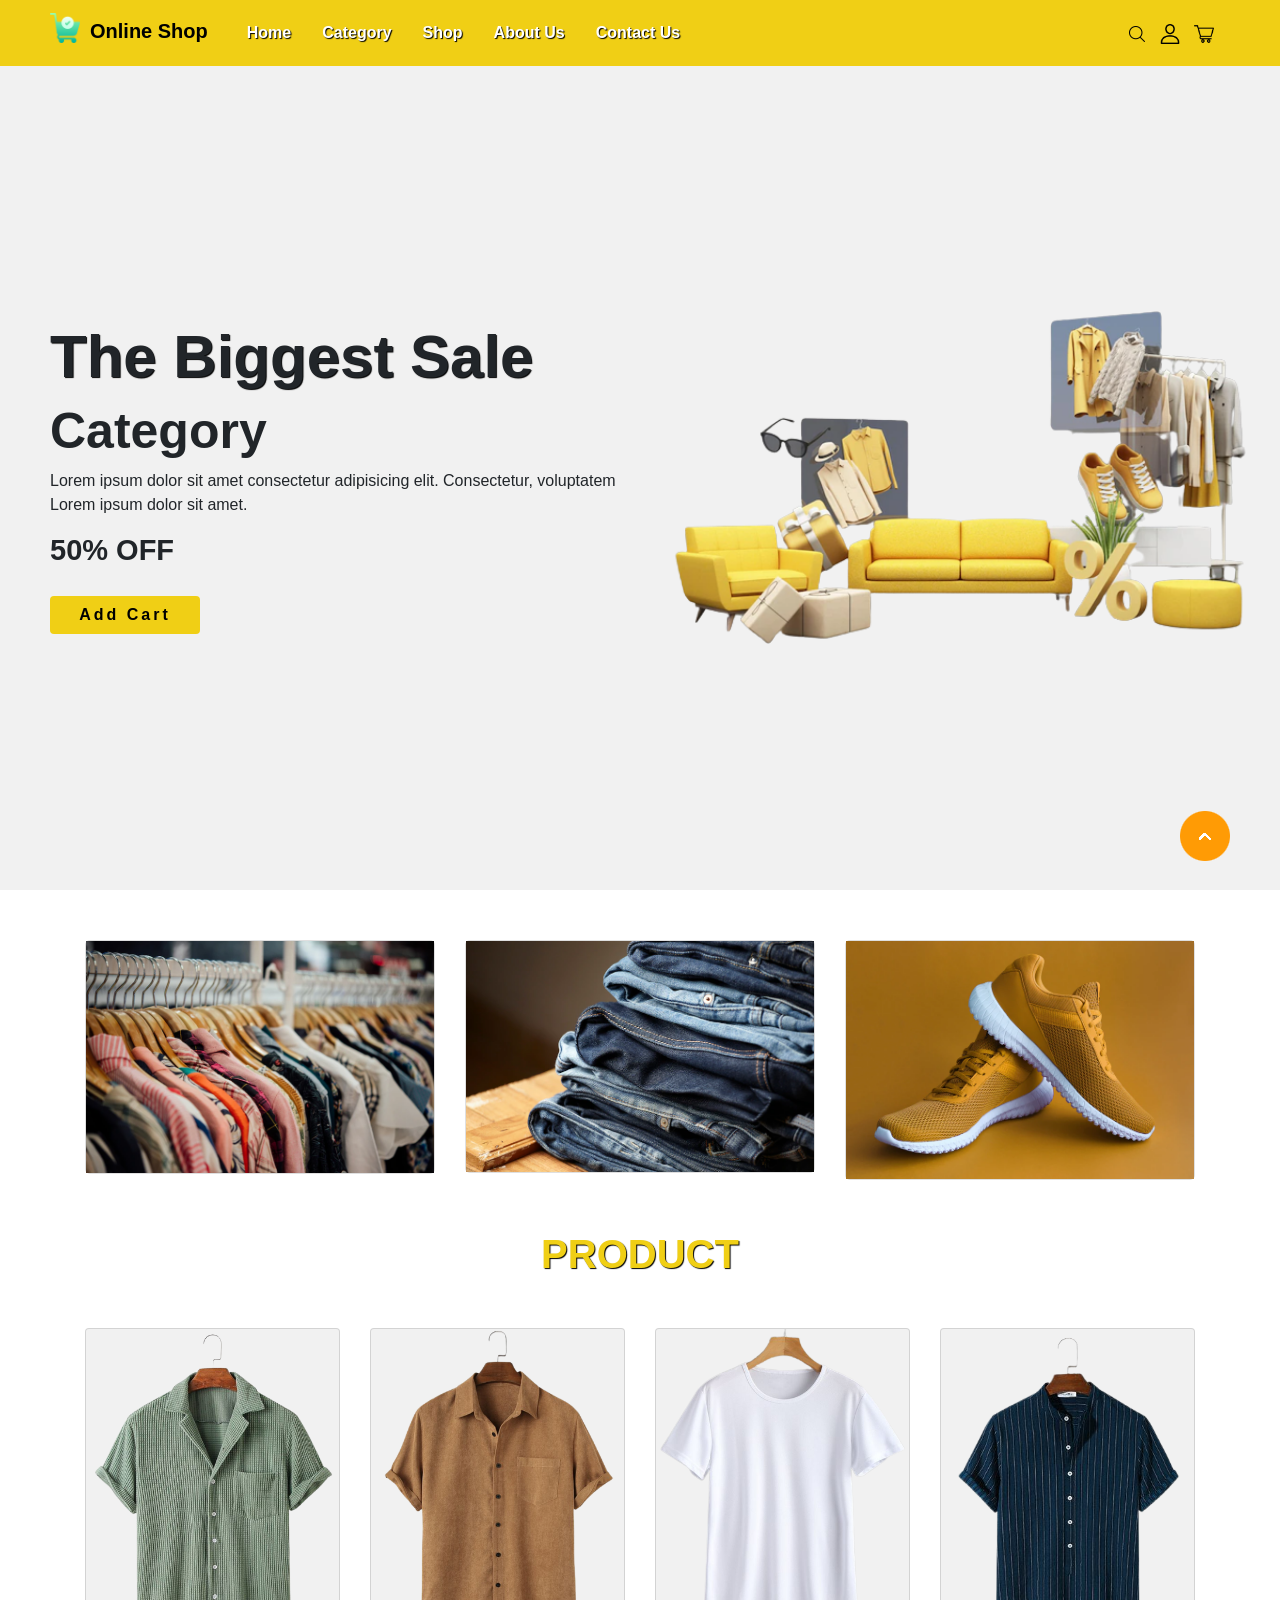
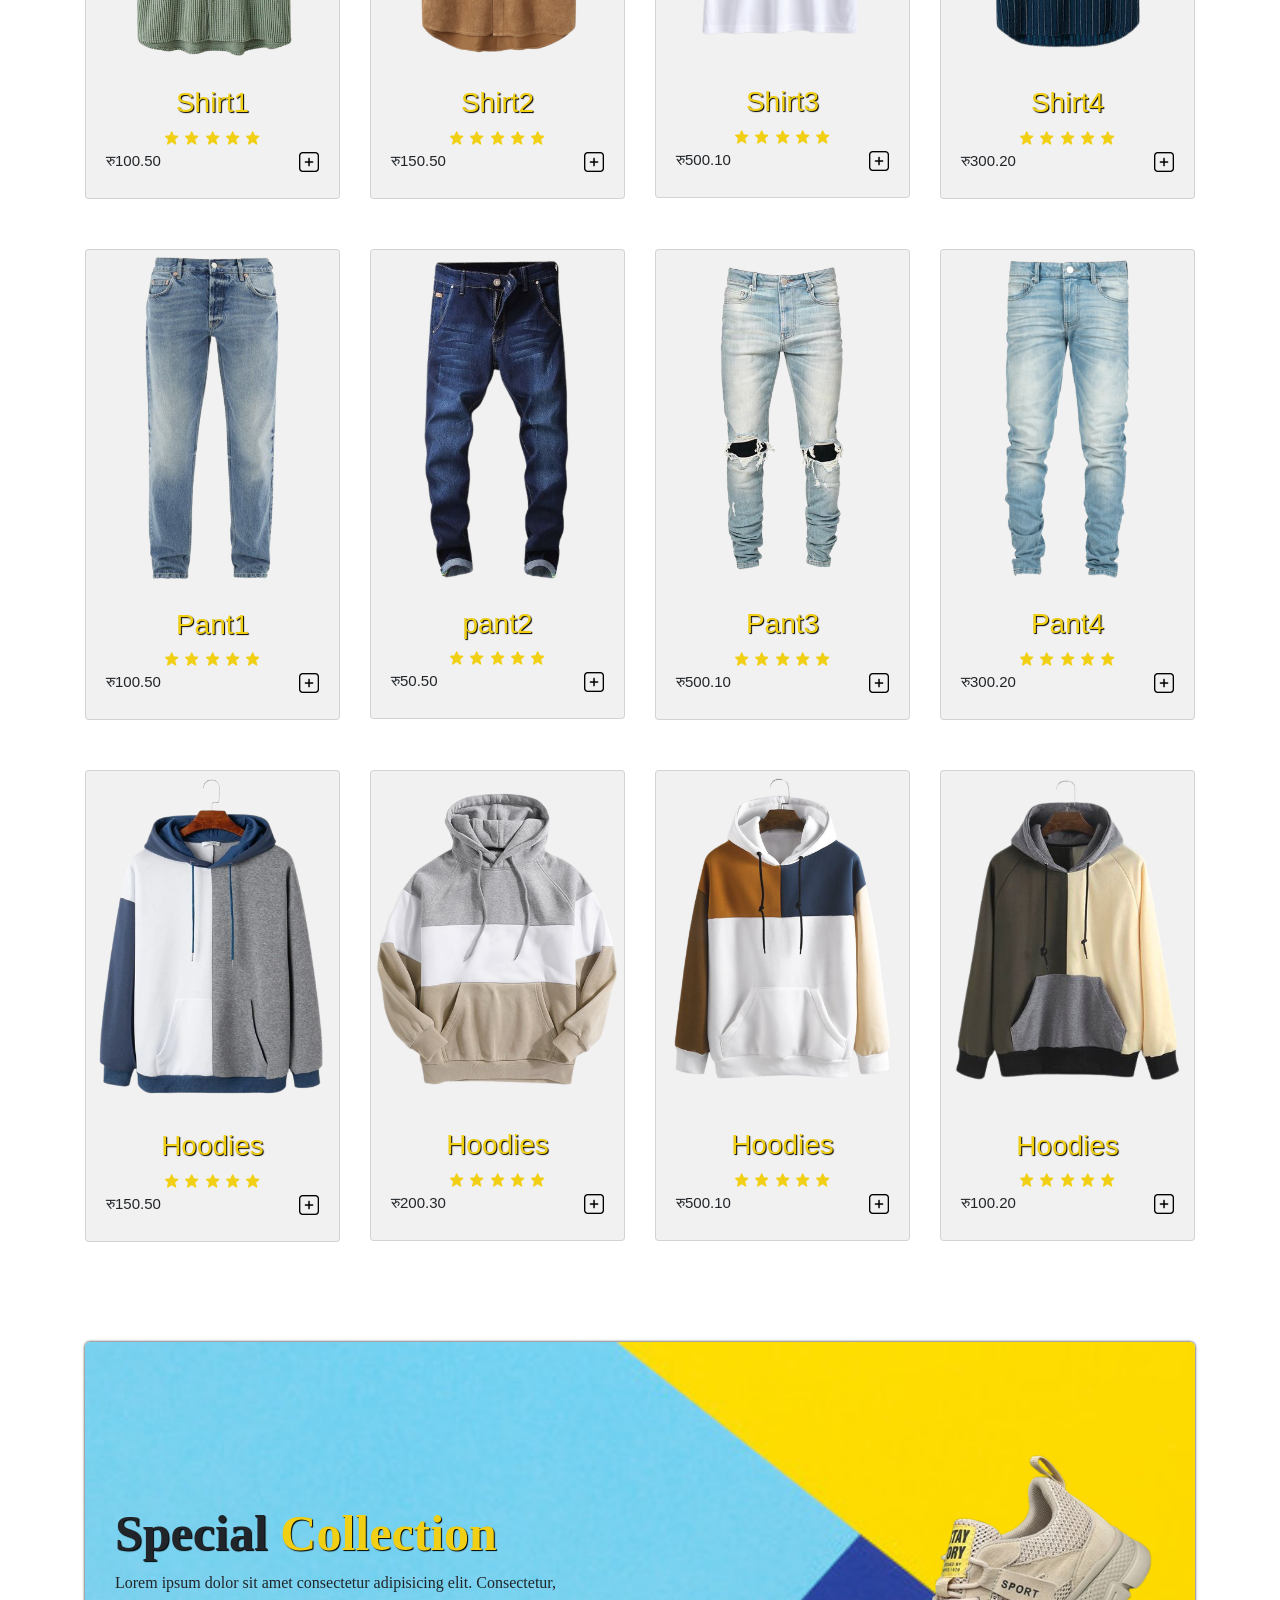
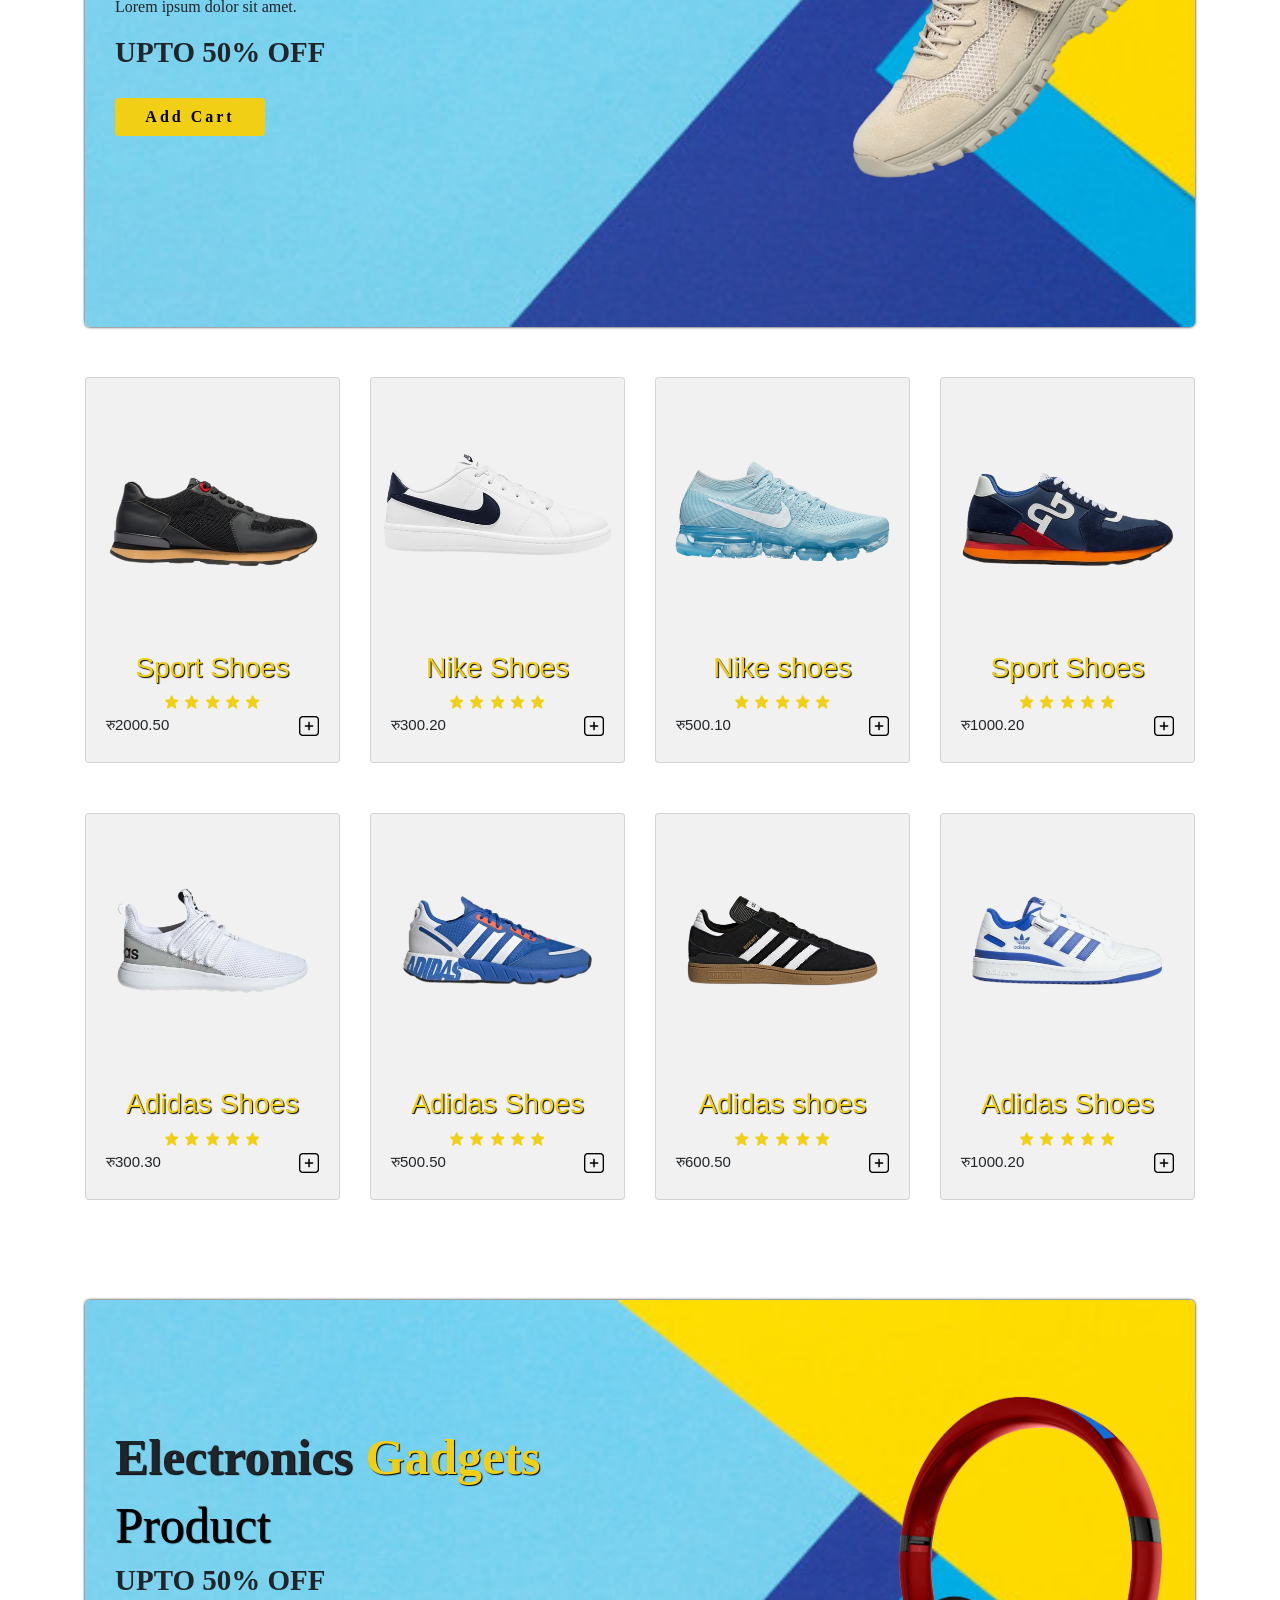
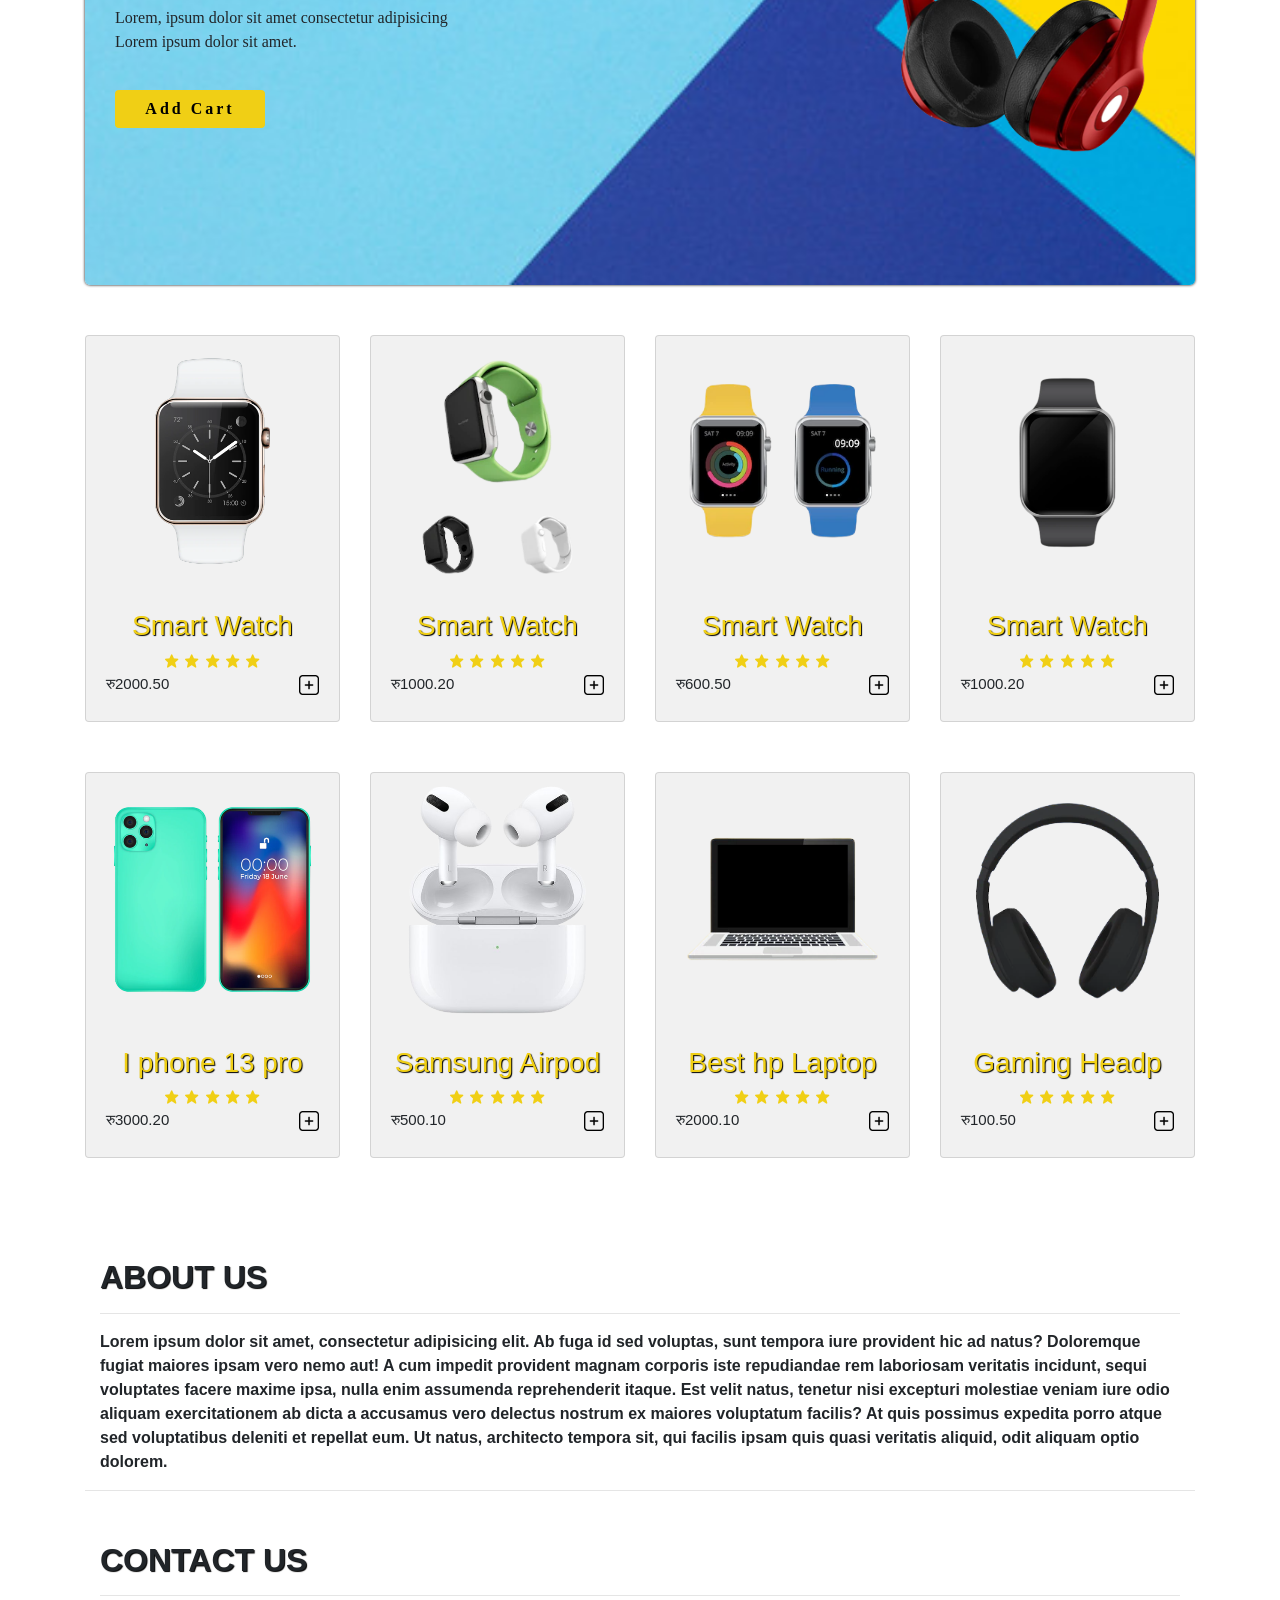
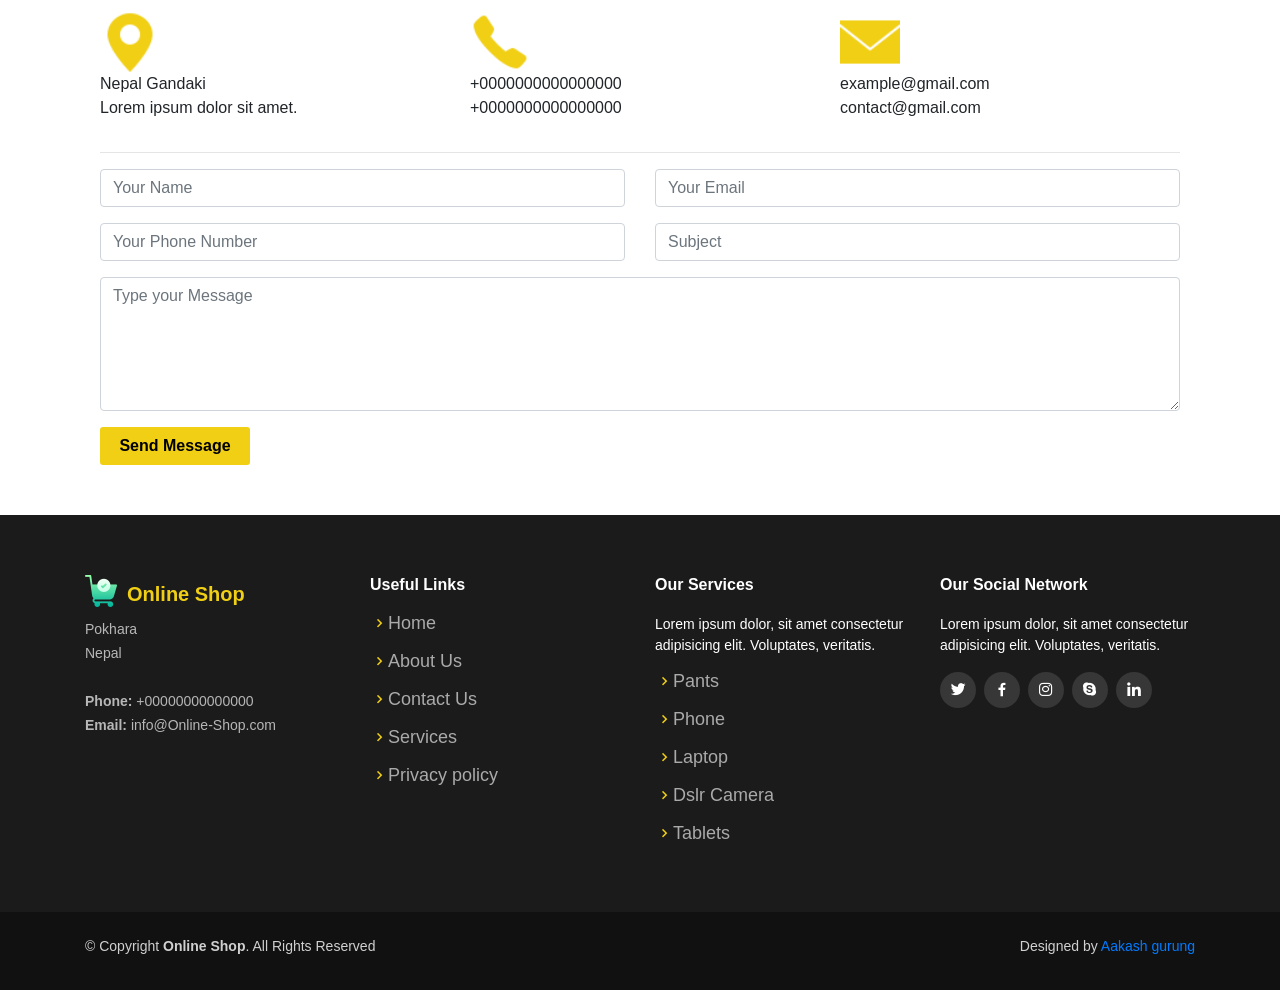
<file: online-shop/index.html>
<!DOCTYPE html>
<html lang="en">
<head>
    <meta charset="UTF-8">
    <meta http-equiv="X-UA-Compatible" content="IE=edge">
    <meta name="viewport" content="width=device-width, initial-scale=1.0">
    <title>Online Shop</title>
    <link rel="shortcut icon" type="image" href="logo.png">
    <link rel="stylesheet" href="style.css">
    <!-- bootstrap links -->
    <link rel="stylesheet" href="https://cdn.jsdelivr.net/npm/bootstrap@4.0.0/dist/css/bootstrap.min.css" integrity="sha384-Gn5384xqQ1aoWXA+058RXPxPg6fy4IWvTNh0E263XmFcJlSAwiGgFAW/dAiS6JXm" crossorigin="anonymous">
    <script src="https://code.jquery.com/jquery-3.2.1.slim.min.js" integrity="sha384-KJ3o2DKtIkvYIK3UENzmM7KCkRr/rE9/Qpg6aAZGJwFDMVNA/GpGFF93hXpG5KkN" crossorigin="anonymous"></script>
<script src="https://cdn.jsdelivr.net/npm/popper.js@1.12.9/dist/umd/popper.min.js" integrity="sha384-ApNbgh9B+Y1QKtv3Rn7W3mgPxhU9K/ScQsAP7hUibX39j7fakFPskvXusvfa0b4Q" crossorigin="anonymous"></script>
<script src="https://cdn.jsdelivr.net/npm/bootstrap@4.0.0/dist/js/bootstrap.min.js" integrity="sha384-JZR6Spejh4U02d8jOt6vLEHfe/JQGiRRSQQxSfFWpi1MquVdAyjUar5+76PVCmYl" crossorigin="anonymous"></script>

    <!-- bootstrap links -->
    <!-- fonts links -->
    <link rel="preconnect" href="https://fonts.googleapis.com">
<link rel="preconnect" href="https://fonts.gstatic.com" crossorigin>
<link href="https://fonts.googleapis.com/css2?family=Roboto+Mono&display=swap" rel="stylesheet">
    <!-- fonts links -->
    <!-- icons links -->
    <link href='https://unpkg.com/boxicons@2.1.2/css/boxicons.min.css' rel='stylesheet'>
    <!-- icons links -->
</head>
<body>

    <!-- navbar -->
    <nav class="navbar navbar-expand-md" id="navbar">
  <!-- Brand -->
  <a class="navbar-brand" href="#" id="logo"><img src="logo.png" alt="" width="30px" style="margin-bottom: 10px; margin-right: 10px;">Online Shop</a>

  <!-- Toggler/collapsibe Button -->
  <button class="navbar-toggler" type="button" data-toggle="collapse" data-target="#collapsibleNavbar">
    <span><img src="menu.png" alt="" width="20px"></span>
  </button>

  <!-- Navbar links -->
  <div class="collapse navbar-collapse" id="collapsibleNavbar">
    <ul class="navbar-nav">
      <li class="nav-item">
        <a class="nav-link" href="#">Home</a>
      </li>
      <li class="nav-item">
        <a class="nav-link" href="#">Category</a>
      </li>
      <li class="nav-item">
        <a class="nav-link" href="#">Shop</a>
      </li>
      <li class="nav-item">
        <a class="nav-link" href="#">About Us</a>
      </li>
      <li class="nav-item">
        <a class="nav-link" href="#">Contact Us</a>
      </li>
    </ul>
    
  </div>
  <div class="icons">
    <img src="search.png" alt="" width="16px">
    <img src="user.png" alt="" width="20px">
    <img src="shopping-cart (3).png" alt="" width="20px">
  </div>
</nav>

    <!-- navbar -->
    
     <!-- home section -->
     <section class="home" id="home" >

        <div class="content">
            <h3>The Biggest Sale
            </h3>
            <h2>Category <span class="changecontent"></span></h2>
            <p>Lorem ipsum dolor sit amet consectetur adipisicing elit. Consectetur, voluptatem
                <br>Lorem ipsum dolor sit amet.
            </p>
            <h5>50% OFF</h5>
            <a href="#" class="btn">Add Cart</a>
            
        </div>
        <div class="img">
            <img src="background.png" alt="">
        </div>
      </section>
      <!-- home section -->

      <!-- cards -->
      <div class="container" style="margin-top: 50px;">
        <div class="row" id="t-cards">
            <div class="col-md-4 py-3 py-md-0">
                <div class="card">
                    <img src="img1.png" alt="">
                </div>
            </div>
            <div class="col-md-4 py-3 py-md-0">
                <div class="card">
                    <img src="img2.png" alt="">
                </div>
            </div>
            <div class="col-md-4 py-3 py-md-0">
                <div class="card">
                    <img src="img3.png" alt="">
                </div>
            </div>
        </div>
      </div>
      <!-- cards -->






      <!-- product cards -->
      <div class="container" id="product-cards">
      <h1  class="text-center">PRODUCT</h1>
        <div class="row" style="margin-top: 50px;">
          <div class="col-md-3 py-3 py-md-0">
            <div class="card">
              <img src="shirt1.png" alt="">
               <div class="overlay">
                <button type="button" class="btn btn-secondary" title="Quick Shop"><i><img src="views.png" alt="" width="30px"></i></button>
                <button type="button" class="btn btn-secondary" title="Add to Wishlist"><i><img src="heart.png" alt="" width="30px"></i></button>
                <button type="button" class="btn btn-secondary" title="Add to Cart"><i><img src="add carts.png" alt="" width="30px"></i></button>
               </div>
              <div class="card-body">
                <h3 class="text-center">Shirt1</h3>
                <div class="star text-center">
                  <i class='bx bxs-star checked'></i>
                  <i class='bx bxs-star checked'></i>
                  <i class='bx bxs-star checked'></i>
                  <i class='bx bxs-star checked'></i>
                  <i class='bx bxs-star checked'></i>
                </div>
                <h5>रु100.50 <span><i><img src="add.png" alt="" width="20px"></i></span></h5>
              </div>
            </div>
          </div>
          <div class="col-md-3 py-3 py-md-0">
            <div class="card">
              <img src="shirt2.png" alt="">
               <div class="overlay">
                <button type="button" class="btn btn-secondary" title="Quick Shop"><i><img src="views.png" alt="" width="30px"></i></button>
                <button type="button" class="btn btn-secondary" title="Add to Wishlist"><i><img src="heart.png" alt="" width="30px"></i></button>
                <button type="button" class="btn btn-secondary" title="Add to Cart"><i><img src="add carts.png" alt="" width="30px"></i></button>
               </div>
              <div class="card-body">
                <h3 class="text-center">Shirt2</h3>
                <div class="star text-center">
                  <i class='bx bxs-star checked'></i>
                  <i class='bx bxs-star checked'></i>
                  <i class='bx bxs-star checked'></i>
                  <i class='bx bxs-star checked'></i>
                  <i class='bx bxs-star checked'></i>
                </div>
                <h5>रु150.50 <span><i><img src="add.png" alt="" width="20px"></i></span></h5>
              </div>
            </div>
          </div>
          <div class="col-md-3 py-3 py-md-0">
            <div class="card">
              <img src="shirt3.png" alt="">
               <div class="overlay">
                <button type="button" class="btn btn-secondary" title="Quick Shop"><i><img src="views.png" alt="" width="30px"></i></button>
                <button type="button" class="btn btn-secondary" title="Add to Wishlist"><i><img src="heart.png" alt="" width="30px"></i></button>
                <button type="button" class="btn btn-secondary" title="Add to Cart"><i><img src="add carts.png" alt="" width="30px"></i></button>
               </div>
              <div class="card-body">
                <h3 class="text-center">Shirt3</h3>
                <div class="star text-center">
                  <i class='bx bxs-star checked'></i>
                  <i class='bx bxs-star checked'></i>
                  <i class='bx bxs-star checked'></i>
                  <i class='bx bxs-star checked'></i>
                  <i class='bx bxs-star checked'></i>
                </div>
                <h5>रु500.10 <span><i><img src="add.png" alt="" width="20px"></i></span></h5>
              </div>
            </div>
          </div>
          <div class="col-md-3 py-3 py-md-0">
            <div class="card">
              <img src="shirt4.png" alt="">
               <div class="overlay">
                <button type="button" class="btn btn-secondary" title="Quick Shop"><i><img src="views.png" alt="" width="30px"></i></button>
                <button type="button" class="btn btn-secondary" title="Add to Wishlist"><i><img src="heart.png" alt="" width="30px"></i></button>
                <button type="button" class="btn btn-secondary" title="Add to Cart"><i><img src="add carts.png" alt="" width="30px"></i></button>
               </div>
              <div class="card-body">
                <h3 class="text-center">Shirt4</h3>
                <div class="star text-center">
                  <i class='bx bxs-star checked'></i>
                  <i class='bx bxs-star checked'></i>
                  <i class='bx bxs-star checked'></i>
                  <i class='bx bxs-star checked'></i>
                  <i class='bx bxs-star checked'></i>
                </div>
                <h5>रु300.20 <span><i><img src="add.png" alt="" width="20px"></i></span></h5>
              </div>
            </div>
          </div>
        </div>


        <div class="row" style="margin-top: 50px;">
          <div class="col-md-3 py-3 py-md-0">
            <div class="card">
              <img src="pant1.png" alt="">
               <div class="overlay">
                <button type="button" class="btn btn-secondary" title="Quick Shop"><i><img src="views.png" alt="" width="30px"></i></button>
                <button type="button" class="btn btn-secondary" title="Add to Wishlist"><i><img src="heart.png" alt="" width="30px"></i></button>
                <button type="button" class="btn btn-secondary" title="Add to Cart"><i><img src="add carts.png" alt="" width="30px"></i></button>
               </div>
              <div class="card-body">
                <h3 class="text-center">Pant1</h3>
                <div class="star text-center">
                  <i class='bx bxs-star checked'></i>
                  <i class='bx bxs-star checked'></i>
                  <i class='bx bxs-star checked'></i>
                  <i class='bx bxs-star checked'></i>
                  <i class='bx bxs-star checked'></i>
                </div>
                <h5>रु100.50 <span><i><img src="add.png" alt="" width="20px"></i></span></h5>
              </div>
            </div>
          </div>
          <div class="col-md-3 py-3 py-md-0">
            <div class="card">
              <img src="pant2.png" alt="">
               <div class="overlay">
                <button type="button" class="btn btn-secondary" title="Quick Shop"><i><img src="views.png" alt="" width="30px"></i></button>
                <button type="button" class="btn btn-secondary" title="Add to Wishlist"><i><img src="heart.png" alt="" width="30px"></i></button>
                <button type="button" class="btn btn-secondary" title="Add to Cart"><i><img src="add carts.png" alt="" width="30px"></i></button>
               </div>
              <div class="card-body">
                <h3 class="text-center">pant2</h3>
                <div class="star text-center">
                  <i class='bx bxs-star checked'></i>
                  <i class='bx bxs-star checked'></i>
                  <i class='bx bxs-star checked'></i>
                  <i class='bx bxs-star checked'></i>
                  <i class='bx bxs-star checked'></i>
                </div>
                <h5>रु50.50 <span><i><img src="add.png" alt="" width="20px"></i></span></h5>
              </div>
            </div>
          </div>
          <div class="col-md-3 py-3 py-md-0">
            <div class="card">
              <img src="pant3.png" alt="">
               <div class="overlay">
                <button type="button" class="btn btn-secondary" title="Quick Shop"><i><img src="views.png" alt="" width="30px"></i></button>
                <button type="button" class="btn btn-secondary" title="Add to Wishlist"><i><img src="heart.png" alt="" width="30px"></i></button>
                <button type="button" class="btn btn-secondary" title="Add to Cart"><i><img src="add carts.png" alt="" width="30px"></i></button>
               </div>
              <div class="card-body">
                <h3 class="text-center">Pant3</h3>
                <div class="star text-center">
                  <i class='bx bxs-star checked'></i>
                  <i class='bx bxs-star checked'></i>
                  <i class='bx bxs-star checked'></i>
                  <i class='bx bxs-star checked'></i>
                  <i class='bx bxs-star checked'></i>
                </div>
                <h5>रु500.10 <span><i><img src="add.png" alt="" width="20px"></i></span></h5>
              </div>
            </div>
          </div>
          <div class="col-md-3 py-3 py-md-0">
            <div class="card">
              <img src="pant4.png" alt="">
               <div class="overlay">
                <button type="button" class="btn btn-secondary" title="Quick Shop"><i><img src="views.png" alt="" width="30px"></i></button>
                <button type="button" class="btn btn-secondary" title="Add to Wishlist"><i><img src="heart.png" alt="" width="30px"></i></button>
                <button type="button" class="btn btn-secondary" title="Add to Cart"><i><img src="add carts.png" alt="" width="30px"></i></button>
               </div>
              <div class="card-body">
                <h3 class="text-center">Pant4</h3>
                <div class="star text-center">
                  <i class='bx bxs-star checked'></i>
                  <i class='bx bxs-star checked'></i>
                  <i class='bx bxs-star checked'></i>
                  <i class='bx bxs-star checked'></i>
                  <i class='bx bxs-star checked'></i>
                </div>
                <h5>रु300.20 <span><i><img src="add.png" alt="" width="20px"></i></span></h5>
              </div>
            </div>
          </div>
        </div>

        <div class="row" style="margin-top: 50px;">
          <div class="col-md-3 py-3 py-md-0">
            <div class="card">
              <img src="h1.png" alt="">
               <div class="overlay">
                <button type="button" class="btn btn-secondary" title="Quick Shop"><i><img src="views.png" alt="" width="30px"></i></button>
                <button type="button" class="btn btn-secondary" title="Add to Wishlist"><i><img src="heart.png" alt="" width="30px"></i></button>
                <button type="button" class="btn btn-secondary" title="Add to Cart"><i><img src="add carts.png" alt="" width="30px"></i></button>
               </div>
              <div class="card-body">
                <h3 class="text-center">Hoodies</h3>
                <div class="star text-center">
                  <i class='bx bxs-star checked'></i>
                  <i class='bx bxs-star checked'></i>
                  <i class='bx bxs-star checked'></i>
                  <i class='bx bxs-star checked'></i>
                  <i class='bx bxs-star checked'></i>
                </div>
                <h5>रु150.50 <span><i><img src="add.png" alt="" width="20px"></i></span></h5>
              </div>
            </div>
          </div>
          <div class="col-md-3 py-3 py-md-0">
            <div class="card">
              <img src="h2.png" alt="">
               <div class="overlay">
                <button type="button" class="btn btn-secondary" title="Quick Shop"><i><img src="views.png" alt="" width="30px"></i></button>
                <button type="button" class="btn btn-secondary" title="Add to Wishlist"><i><img src="heart.png" alt="" width="30px"></i></button>
                <button type="button" class="btn btn-secondary" title="Add to Cart"><i><img src="add carts.png" alt="" width="30px"></i></button>
               </div>
              <div class="card-body">
                <h3 class="text-center">Hoodies</h3>
                <div class="star text-center">
                  <i class='bx bxs-star checked'></i>
                  <i class='bx bxs-star checked'></i>
                  <i class='bx bxs-star checked'></i>
                  <i class='bx bxs-star checked'></i>
                  <i class='bx bxs-star checked'></i>
                </div>
                <h5>रु200.30 <span><i><img src="add.png" alt="" width="20px"></i></span></h5>
              </div>
            </div>
          </div>
          <div class="col-md-3 py-3 py-md-0">
            <div class="card">
              <img src="h3.png" alt="">
               <div class="overlay">
                <button type="button" class="btn btn-secondary" title="Quick Shop"><i><img src="views.png" alt="" width="30px"></i></button>
                <button type="button" class="btn btn-secondary" title="Add to Wishlist"><i><img src="heart.png" alt="" width="30px"></i></button>
                <button type="button" class="btn btn-secondary" title="Add to Cart"><i><img src="add carts.png" alt="" width="30px"></i></button>
               </div>
              <div class="card-body">
                <h3 class="text-center">Hoodies</h3>
                <div class="star text-center">
                  <i class='bx bxs-star checked'></i>
                  <i class='bx bxs-star checked'></i>
                  <i class='bx bxs-star checked'></i>
                  <i class='bx bxs-star checked'></i>
                  <i class='bx bxs-star checked'></i>
                </div>
                <h5>रु500.10 <span><i><img src="add.png" alt="" width="20px"></i></span></h5>
              </div>
            </div>
          </div>
          <div class="col-md-3 py-3 py-md-0">
            <div class="card">
              <img src="h4.png" alt="">
               <div class="overlay">
                <button type="button" class="btn btn-secondary" title="Quick Shop"><i><img src="views.png" alt="" width="30px"></i></button>
                <button type="button" class="btn btn-secondary" title="Add to Wishlist"><i><img src="heart.png" alt="" width="30px"></i></button>
                <button type="button" class="btn btn-secondary" title="Add to Cart"><i><img src="add carts.png" alt="" width="30px"></i></button>
               </div>
              <div class="card-body">
                <h3 class="text-center">Hoodies</h3>
                <div class="star text-center">
                  <i class='bx bxs-star checked'></i>
                  <i class='bx bxs-star checked'></i>
                  <i class='bx bxs-star checked'></i>
                  <i class='bx bxs-star checked'></i>
                  <i class='bx bxs-star checked'></i>
                </div>
                <h5>रु100.20 <span><i><img src="add.png" alt="" width="20px"></i></span></h5>
              </div>
            </div>
          </div>
        </div>
      </div>
      <!-- product cards -->
      <!-- banner -->
      <div class="container">
      <section class="banner" id="banner" >

        <div class="banner-content">
            <h1>Special <span>Collection</span></h1>
            <p>Lorem ipsum dolor sit amet consectetur adipisicing elit. Consectetur,
                <br>Lorem ipsum dolor sit amet.
            </p>
            <h5>UPTO 50% OFF</h5>
            <a href="#" class="btn">Add Cart</a>
            
        </div>
        <div class="img">
            <img src="banner-img.png" alt="">
        </div>
      </section>
    </div>
      <!-- banner -->

      <!-- other product -->
      <div class="container" id="product-cards">
        <div class="row" style="margin-top: 50px;">
          <div class="col-md-3 py-3 py-md-0">
            <div class="card">
              <img src="s1.png" alt="">
              <div class="card-body">
                <h3 class="text-center">Sport Shoes</h3>
                <div class="star text-center">
                  <i class='bx bxs-star checked'></i>
                  <i class='bx bxs-star checked'></i>
                  <i class='bx bxs-star checked'></i>
                  <i class='bx bxs-star checked'></i>
                  <i class='bx bxs-star checked'></i>
                </div>
                <h5>रु2000.50 <span><i><img src="add.png" alt="" width="20px"></i></span></h5>
              </div>
            </div>
          </div>
          <div class="col-md-3 py-3 py-md-0">
            <div class="card">
              <img src="s2.png" alt="">
              <div class="card-body">
                <h3 class="text-center">Nike Shoes</h3>
                <div class="star text-center">
                  <i class='bx bxs-star checked'></i>
                  <i class='bx bxs-star checked'></i>
                  <i class='bx bxs-star checked'></i>
                  <i class='bx bxs-star checked'></i>
                  <i class='bx bxs-star checked'></i>
                </div>
                <h5>रु300.20 <span><i><img src="add.png" alt="" width="20px"></i></span></h5>
              </div>
            </div>
          </div>
          <div class="col-md-3 py-3 py-md-0">
            <div class="card">
              <img src="s3.png" alt="">
              <div class="card-body">
                <h3 class="text-center">Nike shoes</h3>
                <div class="star text-center">
                  <i class='bx bxs-star checked'></i>
                  <i class='bx bxs-star checked'></i>
                  <i class='bx bxs-star checked'></i>
                  <i class='bx bxs-star checked'></i>
                  <i class='bx bxs-star checked'></i>
                </div>
                <h5>रु500.10 <span><i><img src="add.png" alt="" width="20px"></i></span></h5>
              </div>
            </div>
          </div>
          <div class="col-md-3 py-3 py-md-0">
            <div class="card">
              <img src="s4.png" alt="">
              <div class="card-body">
                <h3 class="text-center">Sport Shoes</h3>
                <div class="star text-center">
                  <i class='bx bxs-star checked'></i>
                  <i class='bx bxs-star checked'></i>
                  <i class='bx bxs-star checked'></i>
                  <i class='bx bxs-star checked'></i>
                  <i class='bx bxs-star checked'></i>
                </div>
                <h5>रु1000.20 <span><i><img src="add.png" alt="" width="20px"></i></span></h5>
              </div>
            </div>
          </div>
        </div>


        <div class="row" style="margin-top: 50px;">
          <div class="col-md-3 py-3 py-md-0">
            <div class="card">
              <img src="s5.png" alt="">
              <div class="card-body">
                <h3 class="text-center">Adidas Shoes</h3>
                <div class="star text-center">
                  <i class='bx bxs-star checked'></i>
                  <i class='bx bxs-star checked'></i>
                  <i class='bx bxs-star checked'></i>
                  <i class='bx bxs-star checked'></i>
                  <i class='bx bxs-star checked'></i>
                </div>
                <h5>रु300.30 <span><i><img src="add.png" alt="" width="20px"></i></span></h5>
              </div>
            </div>
          </div>
          <div class="col-md-3 py-3 py-md-0">
            <div class="card">
              <img src="s6.png" alt="">
              <div class="card-body">
                <h3 class="text-center">Adidas Shoes</h3>
                <div class="star text-center">
                  <i class='bx bxs-star checked'></i>
                  <i class='bx bxs-star checked'></i>
                  <i class='bx bxs-star checked'></i>
                  <i class='bx bxs-star checked'></i>
                  <i class='bx bxs-star checked'></i>
                </div>
                <h5>रु500.50 <span><i><img src="add.png" alt="" width="20px"></i></span></h5>
              </div>
            </div>
          </div>
          <div class="col-md-3 py-3 py-md-0">
            <div class="card">
              <img src="s7.png" alt="">
              <div class="card-body">
                <h3 class="text-center">Adidas shoes</h3>
                <div class="star text-center">
                  <i class='bx bxs-star checked'></i>
                  <i class='bx bxs-star checked'></i>
                  <i class='bx bxs-star checked'></i>
                  <i class='bx bxs-star checked'></i>
                  <i class='bx bxs-star checked'></i>
                </div>
                <h5>रु600.50 <span><i><img src="add.png" alt="" width="20px"></i></span></h5>
              </div>
            </div>
          </div>
          <div class="col-md-3 py-3 py-md-0">
            <div class="card">
              <img src="s8.png" alt="">
              <div class="card-body">
                <h3 class="text-center">Adidas Shoes</h3>
                <div class="star text-center">
                  <i class='bx bxs-star checked'></i>
                  <i class='bx bxs-star checked'></i>
                  <i class='bx bxs-star checked'></i>
                  <i class='bx bxs-star checked'></i>
                  <i class='bx bxs-star checked'></i>
                </div>
                <h5>रु1000.20 <span><i><img src="add.png" alt="" width="20px"></i></span></h5>
              </div>
            </div>
          </div>
        </div>
      </div>      
      <!-- other product -->

      <!-- banner2 -->
      <div class="container">
        <section class="banner2" id="banner2" >
  
          <div class="banner2-content">
              <h1>Electronics <span>Gadgets</span></h1>
              <h2>Product <span class="bannerchangecontent"></span></h2>
              <h3>UPTO 50% OFF</h3>
              <p>Lorem, ipsum dolor sit amet consectetur adipisicing
                <br>Lorem ipsum dolor sit amet.
              </p>
              <a href="#" class="btn">Add Cart</a>
              
          </div>
          <div class="img">
              <img src="headphone.png" alt="">
          </div>
        </section>
      </div>
      <!-- banner2 -->

      <!-- electronics gadgets cards -->
      <div class="container" id="product-cards">
        <div class="row" style="margin-top: 50px;">
          <div class="col-md-3 py-3 py-md-0">
            <div class="card">
              <div class="overlay">
                <button type="button" class="btn btn-secondary" title="Quick Shop"><i><img src="views.png" alt="" width="30px"></i></button>
                <button type="button" class="btn btn-secondary" title="Add to Wishlist"><i><img src="heart.png" alt="" width="30px"></i></button>
                <button type="button" class="btn btn-secondary" title="Add to Cart"><i><img src="add carts.png" alt="" width="30px"></i></button>
               </div>
              <img src="w1.png" alt="">
              <div class="card-body">
                <h3 class="text-center">Smart Watch</h3>
                <div class="star text-center">
                  <i class='bx bxs-star checked'></i>
                  <i class='bx bxs-star checked'></i>
                  <i class='bx bxs-star checked'></i>
                  <i class='bx bxs-star checked'></i>
                  <i class='bx bxs-star checked'></i>
                </div>
                <h5>रु2000.50 <span><i><img src="add.png" alt="" width="20px"></i></span></h5>
              </div>
            </div>
          </div>
          <div class="col-md-3 py-3 py-md-0">
            <div class="card">
              <div class="overlay">
                <button type="button" class="btn btn-secondary" title="Quick Shop"><i><img src="views.png" alt="" width="30px"></i></button>
                <button type="button" class="btn btn-secondary" title="Add to Wishlist"><i><img src="heart.png" alt="" width="30px"></i></button>
                <button type="button" class="btn btn-secondary" title="Add to Cart"><i><img src="add carts.png" alt="" width="30px"></i></button>
               </div>
              <img src="w2.png" alt="">
              <div class="card-body">
                <h3 class="text-center">Smart Watch</h3>
                <div class="star text-center">
                  <i class='bx bxs-star checked'></i>
                  <i class='bx bxs-star checked'></i>
                  <i class='bx bxs-star checked'></i>
                  <i class='bx bxs-star checked'></i>
                  <i class='bx bxs-star checked'></i>
                </div>
                <h5>रु1000.20 <span><i><img src="add.png" alt="" width="20px"></i></span></h5>
              </div>
            </div>
          </div>
          <div class="col-md-3 py-3 py-md-0">
            <div class="card">
              <div class="overlay">
                <button type="button" class="btn btn-secondary" title="Quick Shop"><i><img src="views.png" alt="" width="30px"></i></button>
                <button type="button" class="btn btn-secondary" title="Add to Wishlist"><i><img src="heart.png" alt="" width="30px"></i></button>
                <button type="button" class="btn btn-secondary" title="Add to Cart"><i><img src="add carts.png" alt="" width="30px"></i></button>
               </div>
              <img src="w3.png" alt="">
              <div class="card-body">
                <h3 class="text-center">Smart Watch</h3>
                <div class="star text-center">
                  <i class='bx bxs-star checked'></i>
                  <i class='bx bxs-star checked'></i>
                  <i class='bx bxs-star checked'></i>
                  <i class='bx bxs-star checked'></i>
                  <i class='bx bxs-star checked'></i>
                </div>
                <h5>रु600.50 <span><i><img src="add.png" alt="" width="20px"></i></span></h5>
              </div>
            </div>
          </div>
          <div class="col-md-3 py-3 py-md-0">
            <div class="card">
              <div class="overlay">
                <button type="button" class="btn btn-secondary" title="Quick Shop"><i><img src="views.png" alt="" width="30px"></i></button>
                <button type="button" class="btn btn-secondary" title="Add to Wishlist"><i><img src="heart.png" alt="" width="30px"></i></button>
                <button type="button" class="btn btn-secondary" title="Add to Cart"><i><img src="add carts.png" alt="" width="30px"></i></button>
               </div>
              <img src="smart watch.png" alt="">
              <div class="card-body">
                <h3 class="text-center">Smart Watch</h3>
                <div class="star text-center">
                  <i class='bx bxs-star checked'></i>
                  <i class='bx bxs-star checked'></i>
                  <i class='bx bxs-star checked'></i>
                  <i class='bx bxs-star checked'></i>
                  <i class='bx bxs-star checked'></i>
                </div>
                <h5>रु1000.20 <span><i><img src="add.png" alt="" width="20px"></i></span></h5>
              </div>
            </div>
          </div>
        </div>

        <div class="row" style="margin-top: 50px;">
          <div class="col-md-3 py-3 py-md-0">
            <div class="card">
              <div class="overlay">
                <button type="button" class="btn btn-secondary" title="Quick Shop"><i><img src="views.png" alt="" width="30px"></i></button>
                <button type="button" class="btn btn-secondary" title="Add to Wishlist"><i><img src="heart.png" alt="" width="30px"></i></button>
                <button type="button" class="btn btn-secondary" title="Add to Cart"><i><img src="add carts.png" alt="" width="30px"></i></button>
               </div>
              <img src="iphone 13 pro.png" alt="">
              <div class="card-body">
                <h3 class="text-center">I phone 13 pro</h3>
                <div class="star text-center">
                  <i class='bx bxs-star checked'></i>
                  <i class='bx bxs-star checked'></i>
                  <i class='bx bxs-star checked'></i>
                  <i class='bx bxs-star checked'></i>
                  <i class='bx bxs-star checked'></i>
                </div>
                <h5>रु3000.20 <span><i><img src="add.png" alt="" width="20px"></i></span></h5>
              </div>
            </div>
          </div>
          <div class="col-md-3 py-3 py-md-0">
            <div class="card">
              <div class="overlay">
                <button type="button" class="btn btn-secondary" title="Quick Shop"><i><img src="views.png" alt="" width="30px"></i></button>
                <button type="button" class="btn btn-secondary" title="Add to Wishlist"><i><img src="heart.png" alt="" width="30px"></i></button>
                <button type="button" class="btn btn-secondary" title="Add to Cart"><i><img src="add carts.png" alt="" width="30px"></i></button>
               </div>
              <img src="a1.png" alt="">
              <div class="card-body">
                <h3 class="text-center">Samsung Airpod</h3>
                <div class="star text-center">
                  <i class='bx bxs-star checked'></i>
                  <i class='bx bxs-star checked'></i>
                  <i class='bx bxs-star checked'></i>
                  <i class='bx bxs-star checked'></i>
                  <i class='bx bxs-star checked'></i>
                </div>
                <h5>रु500.10 <span><i><img src="add.png" alt="" width="20px"></i></span></h5>
              </div>
            </div>
          </div>
          <div class="col-md-3 py-3 py-md-0">
            <div class="card">
              <div class="overlay">
                <button type="button" class="btn btn-secondary" title="Quick Shop"><i><img src="views.png" alt="" width="30px"></i></button>
                <button type="button" class="btn btn-secondary" title="Add to Wishlist"><i><img src="heart.png" alt="" width="30px"></i></button>
                <button type="button" class="btn btn-secondary" title="Add to Cart"><i><img src="add carts.png" alt="" width="30px"></i></button>
               </div>
              <img src="laptop1.png" alt="">
              <div class="card-body">
                <h3 class="text-center">Best hp Laptop</h3>
                <div class="star text-center">
                  <i class='bx bxs-star checked'></i>
                  <i class='bx bxs-star checked'></i>
                  <i class='bx bxs-star checked'></i>
                  <i class='bx bxs-star checked'></i>
                  <i class='bx bxs-star checked'></i>
                </div>
                <h5>रु2000.10 <span><i><img src="add.png" alt="" width="20px"></i></span></h5>
              </div>
            </div>
          </div>
          <div class="col-md-3 py-3 py-md-0">
            <div class="card">
              <div class="overlay">
                <button type="button" class="btn btn-secondary" title="Quick Shop"><i><img src="views.png" alt="" width="30px"></i></button>
                <button type="button" class="btn btn-secondary" title="Add to Wishlist"><i><img src="heart.png" alt="" width="30px"></i></button>
                <button type="button" class="btn btn-secondary" title="Add to Cart"><i><img src="add carts.png" alt="" width="30px"></i></button>
               </div>
              <img src="headphone2.png" alt="">
              <div class="card-body">
                <h3 class="text-center">Gaming Headp</h3>
                <div class="star text-center">
                  <i class='bx bxs-star checked'></i>
                  <i class='bx bxs-star checked'></i>
                  <i class='bx bxs-star checked'></i>
                  <i class='bx bxs-star checked'></i>
                  <i class='bx bxs-star checked'></i>
                </div>
                <h5>रु100.50 <span><i><img src="add.png" alt="" width="20px"></i></span></h5>
              </div>
            </div>
          </div>
        </div>
      <!-- electronics gadgets cards -->

      <!-- about us -->
      <div class="container" id="about">
        <h2>ABOUT US</h2>
        <hr>
        <p>Lorem ipsum dolor sit amet, consectetur adipisicing elit. Ab fuga id sed voluptas, sunt tempora iure provident hic ad natus? Doloremque fugiat maiores ipsam vero nemo aut! A cum impedit provident magnam corporis iste repudiandae rem laboriosam veritatis incidunt, sequi voluptates facere maxime ipsa, nulla enim assumenda reprehenderit itaque. Est velit natus, tenetur nisi excepturi molestiae veniam iure odio aliquam exercitationem ab dicta a accusamus vero delectus nostrum ex maiores voluptatum facilis? At quis possimus expedita porro atque sed voluptatibus deleniti et repellat eum. Ut natus, architecto tempora sit, qui facilis ipsam quis quasi veritatis aliquid, odit aliquam optio dolorem.</p>

      </div>
      <hr>
      <!-- about us -->

      <!-- contact us -->
      <div class="container" id="contact">
        <h2>CONTACT US</h2>
        <hr>
        <div class="row">
          <div class="col-md-4 py-3 py-md-0">
            <img src="location.png" alt="" width="60px">
            <p>Nepal Gandaki 
              <br>Lorem ipsum dolor sit amet.
            </p>
          </div>

          <div class="col-md-4 py-3 py-md-0">
            <img src="phone.png" alt="" width="60px">
            <p>+0000000000000000
           <br>+0000000000000000
            </p>
          </div>

          <div class="col-md-4 py-3 py-md-0">
            <img src="email.png" alt="" width="60px">
            <p>example@gmail.com
            <br>contact@gmail.com
            </p>
          </div>
        </div>
<hr>
        <div class="row">

          <div class="col-md-6 py-3 py-md-0">

            <div class="form-group">
              <input type="text" class="form-control" id="usr" placeholder="Your Name">
            </div>
            <div class="form-group">
              <input type="phone" class="form-control" id="phn" placeholder="Your Phone Number">
            </div>
          </div>

          <div class="col-md-6 py-3 py-md-0">

            <div class="form-group">
              <input type="email" class="form-control" id="eml" placeholder="Your Email">
            </div>
            <div class="form-group">
              <input type="subject" class="form-control" id="sbj" placeholder="Subject">
            </div>
          </div>

        </div>
        <div class="form-group">
          <textarea class="form-control" rows="5" id="comment" placeholder="Type your Message"></textarea>

        </div>
        <div id="message"><button>Send Message</button></div>
        
      </div>

      </div>
      <!-- contact us -->

      <!-- footer -->
      <footer id="footer" style="margin-top: 50px;">
        <div class="footer-top">
            <div class="container">
                <div class="row">
                    <div class="col-lg-3 col-md-6 footer-contact">
                      <a href="#"><img src="logo.png" alt="" width="32px">Online Shop</a>
                        <p>
                            Pokhara <br>
                            Nepal <br><br>
                            <strong>Phone:</strong> +00000000000000 <br>
                            <strong>Email:</strong> info@Online-Shop.com <br>
                        </p>
                    </div>
  
                    <div class="col-lg-3 col-md-6 footer-links">
                        <h4>Useful Links</h4>
                        <ul>
                            <li><i class="bx bx-chevron-right"></i> <a href="#">Home</a></li>
                            <li><i class="bx bx-chevron-right"></i> <a href="#">About Us</a></li>
                            <li><i class="bx bx-chevron-right"></i> <a href="#">Contact Us</a></li>
                            <li><i class="bx bx-chevron-right"></i> <a href="#">Services</a></li>
                            <li><i class="bx bx-chevron-right"></i> <a href="#">Privacy policy</a></li>
                        </ul>
                    </div>
  
                    <div class="col-lg-3 col-md-6 footer-links">
                        <h4>Our Services</h4>
                        <p>Lorem ipsum dolor, sit amet consectetur adipisicing elit. Voluptates, veritatis.</p>
                        <ul>
                            <li><i class="bx bx-chevron-right"></i> <a href="#">Pants</a></li>
                            <li><i class="bx bx-chevron-right"></i> <a href="#">Phone</a></li>
                            <li><i class="bx bx-chevron-right"></i> <a href="#">Laptop</a></li>
                            <li><i class="bx bx-chevron-right"></i> <a href="#">Dslr Camera</a></li>
                            <li><i class="bx bx-chevron-right"></i> <a href="#">Tablets</a></li>
                        </ul>
                    </div>
  
                    <div class="col-lg-3 col-md-6 footer-links">
                        <h4>Our Social Network</h4>
                        <p>Lorem ipsum dolor, sit amet consectetur adipisicing elit. Voluptates, veritatis.</p>
                        <div class="social-links mt-3">
                            <a href="#" class="twitter"><i class="bx bxl-twitter"></i></a>
                            <a href="#" class="facebook"><i class="bx bxl-facebook"></i></a>
                            <a href="#" class="instagram"><i class="bx bxl-instagram"></i></a>
                            <a href="#" class="google-plus"><i class="bx bxl-skype"></i></a>
                            <a href="#" class="linkedin"><i class="bx bxl-linkedin"></i></a>
                        </div>
                    </div>
  
  
                </div>
               
  
            </div>
        </div>
        <div class="container py-4">
            <div class="copyright">
                &copy; Copyright <strong><span>Online Shop</span></strong>. All Rights Reserved
            </div>
            <div class="credits">
                Designed by <a href="#">Aakash gurung</a>
            </div>
        </div>
        </footer>
      <!-- footer -->

  <a href="#" class="arrow"><i><img src="arrow.png" alt=""></i></a>


</body>
</html>
</file>
<file: online-shop/style.css>
*{
    margin: 0;
    padding: 0;
    box-sizing: border-box;
    font-family: 'Roboto', sans-serif;
}
#navbar{
    background-color: #f0cf15;
    padding-left: 50px;
}
#logo{
    color: black;
    font-weight: bold;
}
.nav-link{
    color: white;
    font-weight: bold;
    text-shadow: 1px 1px 1px black;
    margin-left: 15px;
    transition: 0.5s ease;
}
.nav-link:hover{
    color: black;
}
.icons{
    margin-right: 50px;
}
.icons img{
    margin-left: 10px;
    cursor: pointer;
}
/* home section */
.home{
    width: 100%;
    height: 91.5vh;
    background-color: #a9a9a929;
    display: flex;
    align-items: center;
    justify-content: center;
    flex-wrap: wrap;
    position: relative;
    z-index: 0;
}
.home .img{
    flex: 1 1 400px;
}
.home .img img{
    width: 100%;
}
.home .content{
    flex:1 1 400px;
}
.content h3{
    margin-left: 50px;
    font-size: 60px;
    text-shadow: 1px 1px 1px black;
    font-weight: bold;
}
.content h2{
    margin-left: 50px;
    font-size: 50px;
    font-weight: bold;
}
.changecontent:after{
    content: ' ';
    color: #f0cf15;
    text-shadow: 1px 1px 1px black;
    animation: changetext 10s infinite linear;
}
@keyframes changetext{
    0%{content: "Shirt";}
    20%{content: "Smart watch";}
    40%{content: "Pants";}
    60%{content: "Shoes";}
    80%{content: "Sports Shoes";}
    100%{content: "Hoodies";}
}
.content p{
    margin-left: 50px;
}
.content h5{
    margin-left: 50px;
    font-weight: bold;
    font-size: 29px;
}
.content .btn{
    margin-top: 20px;
    margin-left: 50px;
    width: 150px;
    height: 38px;
    letter-spacing: 3px;
    background-color: #f0cf15;
    color: black;
    font-weight: bold;
}
@media screen and (max-width:800px){
    .content h3{
        margin-left: 50px;
        font-size: 40px;
    }
    .content p{
        margin-left: 50px;
    }
    .content .btn{
        margin-left: 50px;
    }
}
@media screen and (max-width:570px){
    .content h3{
        margin-left: 20px;
    }
    .content p{
        margin-left: 20px;
    }
    .content .btn{
        margin-left: 20px;
    }
}
@media screen and (max-width:550px){
    .content h3{
        margin-left: 50px;
    }
    .content p{
        margin-left: 50px;
    }
    .content .btn{
        margin-left: 50px;
    }
}
@media screen and (max-width:290px){
    .content h3{
        font-size: 30px;
    }
    .content h2{
        font-size: 30px;
    }
    .changecontent{
        font-size: 30px;
    }
}

/* home section */

/*t-cards */
#t-cards .card{
    border-radius: 5px;
    transition: 0.5s ease;
    cursor: pointer;
}
#t-cards .card:hover{
    transform: translateY(-10px);
}

/*t-card */

/* product cards */
#product-cards h1{
    margin-top: 50px;
    font-weight: bold;
    color: #f0cf15;
    text-shadow: 1px 1px 1px black;
}
#product-cards .card{
    background-color: #a9a9a929;
    cursor: pointer;
}
.overlay{
    display: block;
    opacity: 0;
    position: absolute;
    top: 10%;
    margin-left: 0;
    width: 70px;

}
#product-cards .card:hover .overlay{
    opacity: 1;
    margin-left: 5%;
    transition: 0.5s ease;
}
.overlay i img{
    cursor: pointer;
    background-color: #f0cf15;
    height: 35px;
    width: 35px;
    font-size: 20px;
    padding: 7px;
    margin: 5%;
    margin-right: 100px;
    margin-bottom: 5%;
}
.overlay .btn-secondary{
    background: transparent !important;
    border: none;
    box-shadow: none;

}
#product-cards .card h3{
    color: #f0cf15;
    text-shadow: 1px 1px 1px black;
}
.checked{
    color: #f0cf15;
}
#product-cards h5{
    font-size: 15px;
}
#product-cards h5 span{
    float: right;
}
/* product cards */
/* banner */
.banner{
    width: 100%;
    height: 65vh;
    background-image: url(b1.png);
    background-size: cover;
    display: flex;
    align-items: center;
    justify-content: center;
    flex-wrap: wrap;
    position: relative;
    z-index: 0;
    margin-top: 100px;
    border-radius: 5px;
    box-shadow: 0px 0px 3px black;
}
.banner .img{
    flex: 1 1 400px;
}
.banner .img img{
    width: 65%;
    margin-left: 180px;
    margin-bottom: 30px;
}
.banner .banner-content{
    flex:1 1 400px;
    margin-bottom: 30px;
}
.banner-content h1{
    font-size: 50px;
    text-shadow: 1px 1px 1px black;
    font-weight: bold;
    margin-left: 30px;
    font-family: 'Edu VIC WA NT Beginner', cursive;
}
.banner-content h1 span{
    font-size: 50px;
    text-shadow: 1px 1px 1px black;
    color: #f0cf15;
    font-family: 'Edu VIC WA NT Beginner', cursive;
}
.banner-content p{
    margin-left: 30px;
    font-family: 'Edu VIC WA NT Beginner', cursive;
}
.banner-content h5{
    margin-left: 30px;
    font-weight: bold;
    font-size: 29px;
    font-family: 'Edu VIC WA NT Beginner', cursive;
}
.banner-content .btn{
    margin-top: 20px;
    margin-left: 30px;
    width: 150px;
    height: 38px;
    letter-spacing: 3px;
    background-color: #f0cf15;
    color: black;
    font-weight: bold;
    font-family: 'Edu VIC WA NT Beginner', cursive;
}
@media screen and (max-width:990px){
    .banner{
        height: 100vh;
    }
    .banner .img img{
        margin-left: 100px;
    }
}
@media screen and (max-width:450px){
    .banner .img img{
        margin-left: 50px;
    }
}
@media screen and (max-width:300px){
    .banner .banner-content h1{
        font-size: 30px;
    }
    .banner .banner-content h1 span{
        font-size: 30px;
    }
}
/* banner */

/* banner2 */
.banner2{
    width: 100%;
    height: 65vh;
    background-image: url(b1.png);
    background-size: cover;
    display: flex;
    align-items: center;
    justify-content: center;
    flex-wrap: wrap;
    position: relative;
    z-index: 0;
    margin-top: 100px;
    border-radius: 5px;
    box-shadow: 0px 0px 3px black;
}
.banner2 .img{
    flex: 1 1 400px;
}
.banner2 .img img{
    width: 80%;
    margin-left: 150px;
    margin-bottom: 30px;
}
.banner2 .banner2-content{
    flex:1 1 400px;
    margin-bottom: 30px;
}
.banner2-content h1{
    font-size: 50px;
    text-shadow: 1px 1px 1px black;
    font-weight: bold;
    margin-left: 30px;
    font-family: 'Edu VIC WA NT Beginner', cursive;
}
.banner2-content h1 span{
    font-size: 50px;
    text-shadow: 1px 1px 1px black;
    color: #f0cf15;
    font-family: 'Edu VIC WA NT Beginner', cursive;
}
.banner2-content h2{
    font-size: 50px;
    color: black;
    margin-left: 30px;
    text-shadow: 1px 1px 1px black;
    font-family: 'Edu VIC WA NT Beginner', cursive;
}
.bannerchangecontent:after{
    content: ' ';
    font-size: 50px;
    color: #f0cf15;
    text-shadow: 1px 1px 1px black;
    font-family: 'Edu VIC WA NT Beginner', cursive;
    animation: bannercontent 10s infinite linear;
}
@keyframes bannercontent{
    0%{content: "Smart Watch";}
    20%{content: "Laptop";}
    40%{content: "Headphone";}
    80%{content: "Airpods";}
    100%{content: "Smart Phone";}
}
.banner2-content p{
    margin-left: 30px;
    font-family: 'Edu VIC WA NT Beginner', cursive;
}
.banner2-content h3{
    margin-left: 30px;
    font-weight: bold;
    font-size: 29px;
    font-family: 'Edu VIC WA NT Beginner', cursive;
}
.banner2-content .btn{
    margin-top: 20px;
    margin-left: 30px;
    width: 150px;
    height: 38px;
    letter-spacing: 3px;
    background-color: #f0cf15;
    color: black;
    font-weight: bold;
    font-family: 'Edu VIC WA NT Beginner', cursive;
}
@media screen and (max-width:990px){
    .banner2{
        height: 100vh;
    }
    .banner2 .img img{
        margin-left: 100px;
    }
}
@media screen and (max-width:450px){
    .banner2 .img img{
        margin-left: 50px;
    }
}
@media screen and (max-width:300px){
    .banner2 .banner2-content h1{
        font-size: 30px;
    }
    .banner2 .banner2-content h1 span{
        font-size: 30px;
    }
}

/* banner2 */

/* about us */
#about{
    margin-top: 100px;
}
#about h2{
    font-weight: bold;
    text-shadow: 1px 1px 1px black;
}
#about p{
    font-weight: bold;
}
/* about us */
/* contact us */
#contact{
    margin-top: 50px;
}
#contact h2{
    font-weight: bold;
    text-shadow: 1px 1px 1px black;
}
#message button{
    width: 150px;
    height: 38px;
    background-color: #f0cf15;
    border: none;
    border-radius: 3px;
    color: black;
    font-weight: bold;
    cursor: pointer;
}
/* contact us */

/* footer */
#footer{
    padding: 0 0 30px 0;
    color: #d0d0d0;
    font-size: 14px;
    background: #111111;
  }
  #footer .footer-top{
    padding: 60px 0 30px;
    background: #1b1b1b;
    color: #fff;
  }
  #footer .footer-top .footer-contact a{
    font-size: 20px;
    color: #f0cf15;
    font-weight: bold;
  }
  #footer .footer-top .footer-contact a img{
    margin-right: 10px;
    margin-bottom: 10px;
  }
  #footer .footer-top .footer-contact h4{
    font-size: 22px;
    margin: 0 0 30px 0;
    padding: 2px 0 2px 0;
    line-height: 1;
    font-weight: 700;
  }
  #footer .footer-top .footer-contact p{
    font-size: 14px;
    line-height: 24px;
    margin-bottom: 0;
    color: #b7b7b7; 
  }
  #footer .footer-top h4{
    font-size: 16px;
    font-weight: bold;
    position: relative;
    padding-bottom: 12px;
  }
  #footer .footer-top .footer-links{
    margin-bottom: 30px;
  }
  #footer .footer-top .footer-links ul{
    list-style: none;
    padding: 0;
    margin: 0;
  }
  #footer .footer-top .footer-links ul li{
    padding-right: 2px;
    color: #f0cf15;
    font-size: 18px;
    line-height: 1;
  }
  #footer .footer-top .footer-links ul li{
    padding: 10px 0;
    display: flex;
    align-items: center;
  }
  #footer .footer-top .footer-links ul li:first-child{
    padding-top: 0;
  }
  #footer .footer-top .footer-links ul li a{
    color: #aaaaaa;
    transition: 0.3s;
    display: inline-block;
    line-height: 1;
  }
  #footer .footer-top .footer-links ul a:hover{
    text-decoration: none;
    color: #f0cf15;
  }
  #footer .footer-top .social-links a{
    font-size: 18px;
    display: inline-block;
    background: #373737;
    color: #fff;
    line-height: 1;
    padding: 8px 0;
    margin-right: 4px;
    border-radius: 50%;
    text-align: center;
    width: 36px;
    height: 36px;
    transition: 0.3s;
  }
  #footer .footer-top .social-links a:hover{
    background: #f0cf15;
    color: #fff;
    text-decoration: none;
  }
  
  #footer .copyright{
    text-align: center;
    float: left;
  }
  #footer .credits{
    float: right;
    text-align: center;
  }
  /* footer */
  /* footer content */
  
  html{
    scroll-behavior: smooth;
  }
  .arrow{
    position: fixed;
    width: 50px;
    height: 50px;
    bottom: 40px;
    right: 50px;
    text-decoration: none;
    text-align: center;
    line-height: 50px;
  }
</file>
